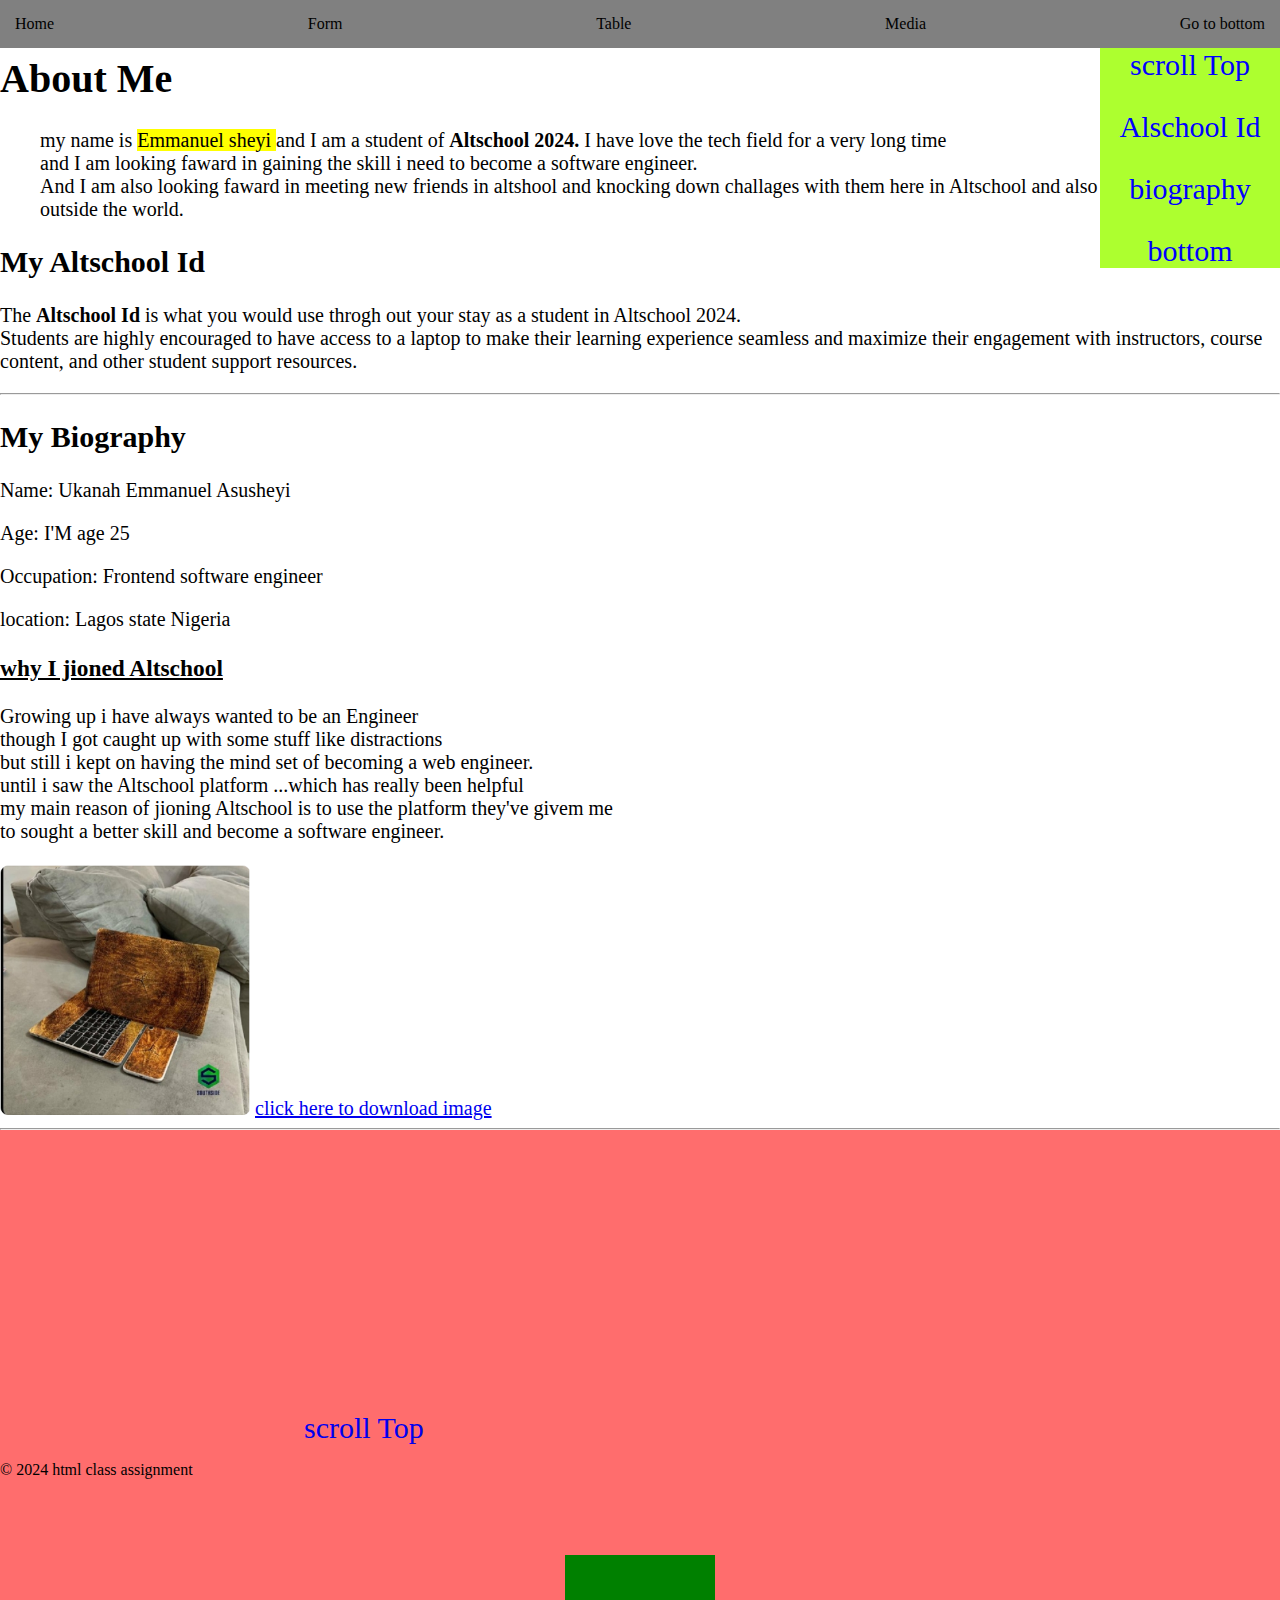
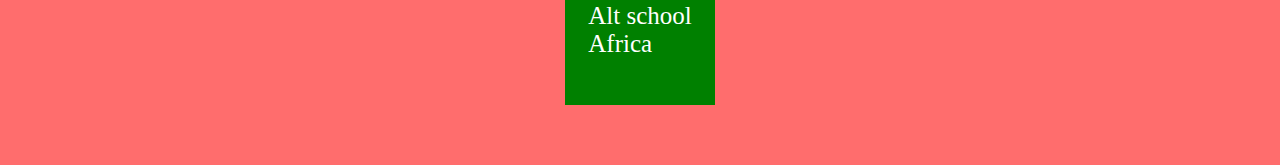
<file: index.html>
<!DOCTYPE html>
<html lang="en">
  <head>
    <meta charset="UTF-8" />
    <meta name="viewport" content="width=device-width, initial-scale=1.0" />
    <title>home page</title>
    <link rel="stylesheet" href="style.css">
  </head>
  <body>
    <div></div>
    <header id="top" >
      <div class="header">
        <a href="../index.html" class="nav">Home</a>
        <a href="../form page/" class="nav">Form</a>
        <a href="../table page/" class="nav">Table</a>
        <a href="../media page/" class="nav">Media</a>
        <a href="#bottom" class="nav">Go to bottom</a>
      </div>
     
      
      <nav class="navbar">
        <a href="#top" class="fragment">scroll Top</a> <br />
        <a href="#third" class="fragment">Alschool Id</a> <br />
        <a href="#sec" class="fragment">biography</a> <br />
        <a href="#bottom" class="fragment">bottom</a> <br />

      </nav>

      
    </header>

    <main>
      
<div class="any">
      <section >
        <h1>About Me</h1>
        <figure>
          <figcaption>
            <p >
              my name is <mark>Emmanuel sheyi </mark>and I am a student of
              <strong>Altschool 2024.</strong> I have love the tech field for a
              very long time <br />
              and I am looking faward in gaining the skill i need to become a
              software engineer.<br />
              And I am also looking faward in meeting new friends in altshool
              and knocking down challages with them here in Altschool and also
              outside the world.
            </p>
          </figcaption>
        </figure>
      </section>
      <section id="third" >
        <h2>My Altschool Id</h2>
        <p>
          The <b>Altschool Id </b>is what you would use throgh out your stay as
          a student in Altschool 2024.<br />
          Students are highly encouraged to have access to a laptop to make
          their learning experience seamless and maximize their engagement with
          instructors, course content, and other student support resources.
        </p> <hr/>
      </section>
  
   
      <section id="sec">
       
        <h2>My Biography</h2>
        <p>Name: Ukanah Emmanuel Asusheyi</p>
        <p>Age: I'M age 25</p>
        <p>Occupation: Frontend software engineer</p>
        <p>location: Lagos state Nigeria</p>
      </section>
      <section>
        <h3><u>why I jioned Altschool</u></h3>
        <p>Growing up i have always wanted to be an Engineer <br>
        though I got caught up with some stuff like distractions<br>
    but still i kept on having the mind set of becoming a web engineer.<br>
    until i saw the Altschool platform ...which has really been helpful<br>  
      my main reason of jioning Altschool is to use the platform they've givem me <br>
    to sought a better skill and become a software engineer. </p>

      </section>
      <section>
        
        <img src="./asset/image.png" alt="laptop" width="250">
        <a href="./asset/image.png" download>click here to download image</a>
    
      </section>
    </div>
    </main>

    <footer id="bottom">
      <hr />
      <iframe
        src="https://www.wikipedia.org/"
        frameborder="0"
        width="300"
        height="300"
      ></iframe>
      <a href="#top">scroll Top</a> <br />
      <p>&copy; 2024 html class assignment</p>
      <div class="div">
        <div class="border">Alt school <br>
          Africa
        </div>
      </div>
    </footer>
  </body>
</html>
</file>
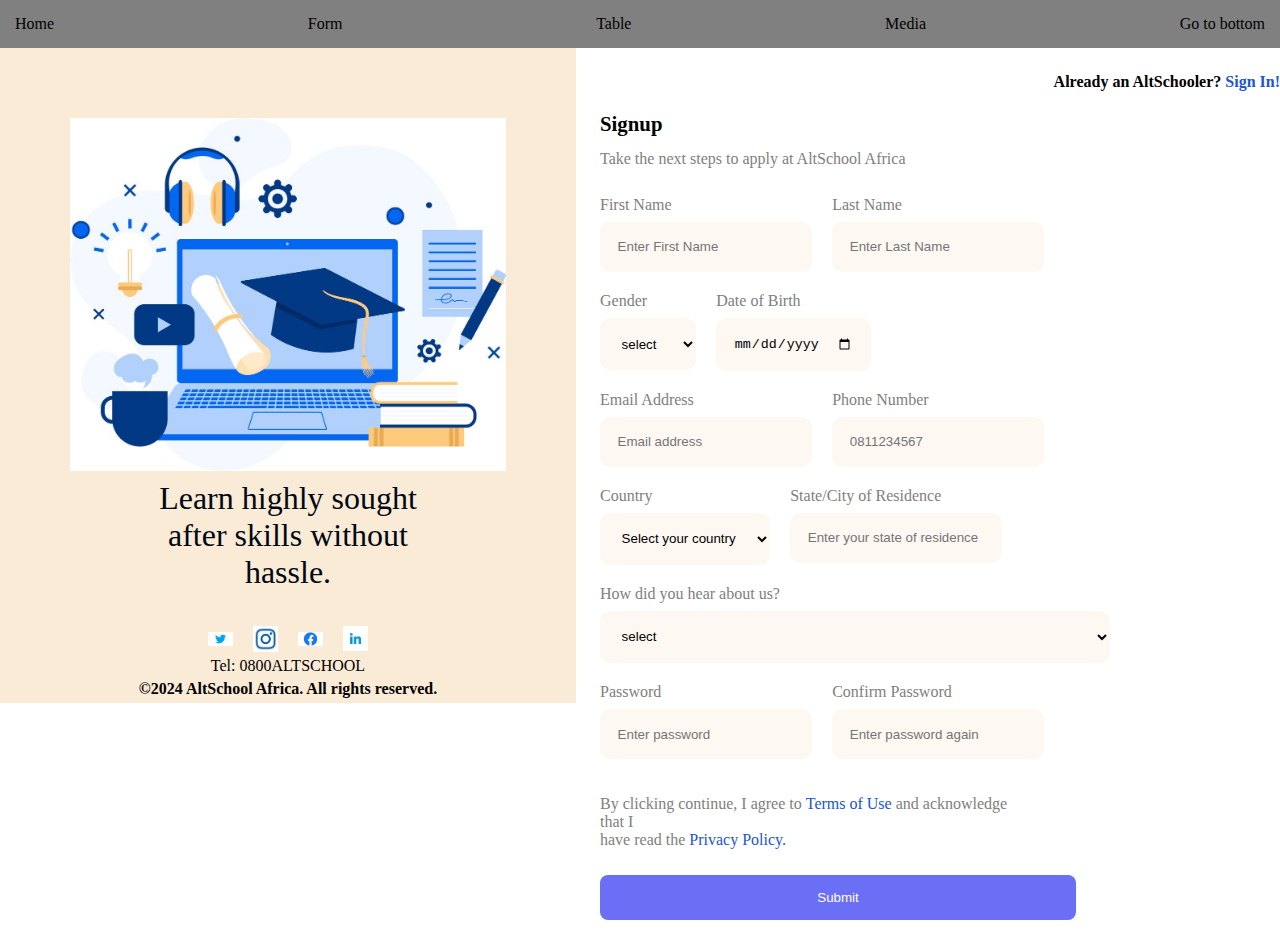
<file: form page/index.html>
<!DOCTYPE html>
<html lang="en">
  <head>
    <meta charset="UTF-8" />
    <meta name="viewport" content="width=device-width, initial-scale=1.0" />
    <title>form page</title>
    <link rel="stylesheet" href="../style.css" />
  </head>
  <body class="body">
    <div class="formContainer">
      <div class="header">
        <a href="../index.html" class="nav">Home</a>
        <a href="../form page/" class="nav">Form</a>
        <a href="../table page/" class="nav">Table</a>
        <a href="../media page/" class="nav">Media</a>
        <a href="#bottom" class="nav">Go to bottom</a>
      </div>

      <div class="formContentWrapper">
        <div class="formPicture">
          <div class="formImgDiv">
            <img
              src="../asset/WhatsApp Image 2024-08-19 at 19.43.52_be6b1983.jpg"
              class="formImg"
              alt="formImage"
            />
          </div>
          <div class="imageTexts">
            <div>
              <p class="learn">
                Learn highly sought <br />
                after skills without <br />
                hassle.
              </p>
            </div>
          </div>
          <div class="imgFooter">
            <div class="logoFooter">
              <img src="../asset/twitter.jpg" class="twitter" alt="twitter" />
              <img src="../asset/instagram.jpg" class="insta" alt="insta" />
              <img
                class="facebook"
                src="../asset/facebook.jpg"
                alt="facebook"
              />
              <img class="linkedin" src="../asset/linkdin.jpg" alt="linkedin" />
            </div>
            <p class="tel">Tel: 0800ALTSCHOOL</p>
            <p class="rightText">
              ©2024 AltSchool Africa. All rights reserved.
            </p>
          </div>
        </div>
        <div class="formContent">
          <div class="spanDiv">
            <span class="firstSpan"
              >Already an AltSchooler?
              <a href="" class="signLink">Sign In!</a></span
            >
          </div>
          <div class="signUpWrapper">
            <p class="pText">Signup</p>
            <p class="pNext">
              Take the next steps to apply at AltSchool Africa
            </p>
            <div class="mainForm">
              <form class="orignalForm">
                <div class="nameContainer">
                  <div class="NameLabel">
                    <label for="text" class="label">First Name</label>
                    <input
                      class="input"
                      type="text"
                      id="firstname"
                      placeholder="Enter First Name"
                    />
                  </div>
                  <div class="NameLabel">
                    <label for="text" class="label">Last Name</label>
                    <input
                      class="input"
                      type="text"
                      id="lastname"
                      placeholder="Enter Last Name"
                    />
                  </div>
                </div>
                <div class="nameContainer">
                  <div class="NameLabel">
                    <label for="text" class="label">Gender</label>
                    <select name="" id="" class="input">
                      <option value="">select</option>
                      <option value="">male</option>
                      <option value="">female</option>
                    </select>
                  </div>
                  <div class="NameLabel">
                    <label for="text" class="label">Date of Birth</label>
                    <input
                      class="input"
                      type="date"
                      id="lastname"
                      placeholder="Enter Last Name"
                    />
                  </div>
                </div>
                <div class="nameContainer">
                  <div class="NameLabel">
                    <label for="text" class="label">Email Address</label>
                    <input
                      class="input"
                      type="email"
                      id="firstname"
                      placeholder="Email address"
                    />
                  </div>
                  <div class="NameLabel">
                    <label for="text" class="label">Phone Number</label>
                    <input
                      class="input"
                      type="tel"
                      id="lastname"
                      placeholder="0811234567"
                    />
                  </div>
                </div>
                <div class="nameContainer">
                  <div class="NameLabel">
                    <label for="text" class="label">Country</label>
                    <select id="country" name="country" class="input">
                      <option value="">Select your country</option>
                      <option value="NGN">Nigeria</option>
                      <option value="US">United States</option>
                      <option value="CA">Canada</option>
                      <option value="GB">United Kingdom</option>
                      <option value="AU">Australia</option>
                      <option value="IN">India</option>
                    </select>
                  </div>
                  <div class="NameLabel">
                    <label for="text" class="label"
                      >State/City of Residence</label
                    >
                    <input
                      class="input"
                      type="text"
                      id="lastname"
                      placeholder="Enter your state of residence"
                      required
                    />
                  </div>
                </div>

                <div class="NameLabelSpecial">
                  <label for="text" class="label"
                    >How did you hear about us?</label
                  >
                  <select id="social media" name="social media" class="input">
                    <option value="">select</option>
                    <option value="Twitter">Twitter</option>
                    <option value="Facebook">Facebook</option>
                    <option value="Linkedin">Linkedin</option>
                    <option value="Youtube">Youtube</option>
                    <option value="Friend">Friend</option>
                    <option value="WhatsApp">Whatsaap</option>
                  </select>
                </div>
                <div class="nameContainer">
                  <div class="NameLabel">
                    <label for="text" class="label">Password</label>
                    <input
                      class="input"
                      type="password"
                      id="firstname"
                      placeholder="Enter password"
                      required
                    />
                  </div>
                  <div class="NameLabel">
                    <label for="password" class="label">Confirm Password</label>
                    <input
                      class="input"
                      type="password"
                      id="lastname"
                      placeholder="Enter password again"
                      required
                    />
                  </div>
                </div>
              </form>
            </div>
            <div class="temsOfUse">
              <p class="privacy">
                By clicking continue, I agree to
                <a
                  href="https://altschoolafrica.com/terms-and-conditions"
                  target="_blank"
                  class="lastP"
                  >Terms of Use</a
                >
                and acknowledge <br />
                that I <br />
                have read the
                <a
                  href="https://altschoolafrica.com/privacy-policy"
                  target="_blank"
                  class="lastP"
                  >Privacy Policy.</a
                >
              </p>
            </div>
            <div class="buttonDiv" id="bottom">
              <a href="">
                <button type="submit" class="button">Submit</button></a
              >
            </div>
          </div>
        </div>
      </div>
    </div>
  </body>
</html>
</file>
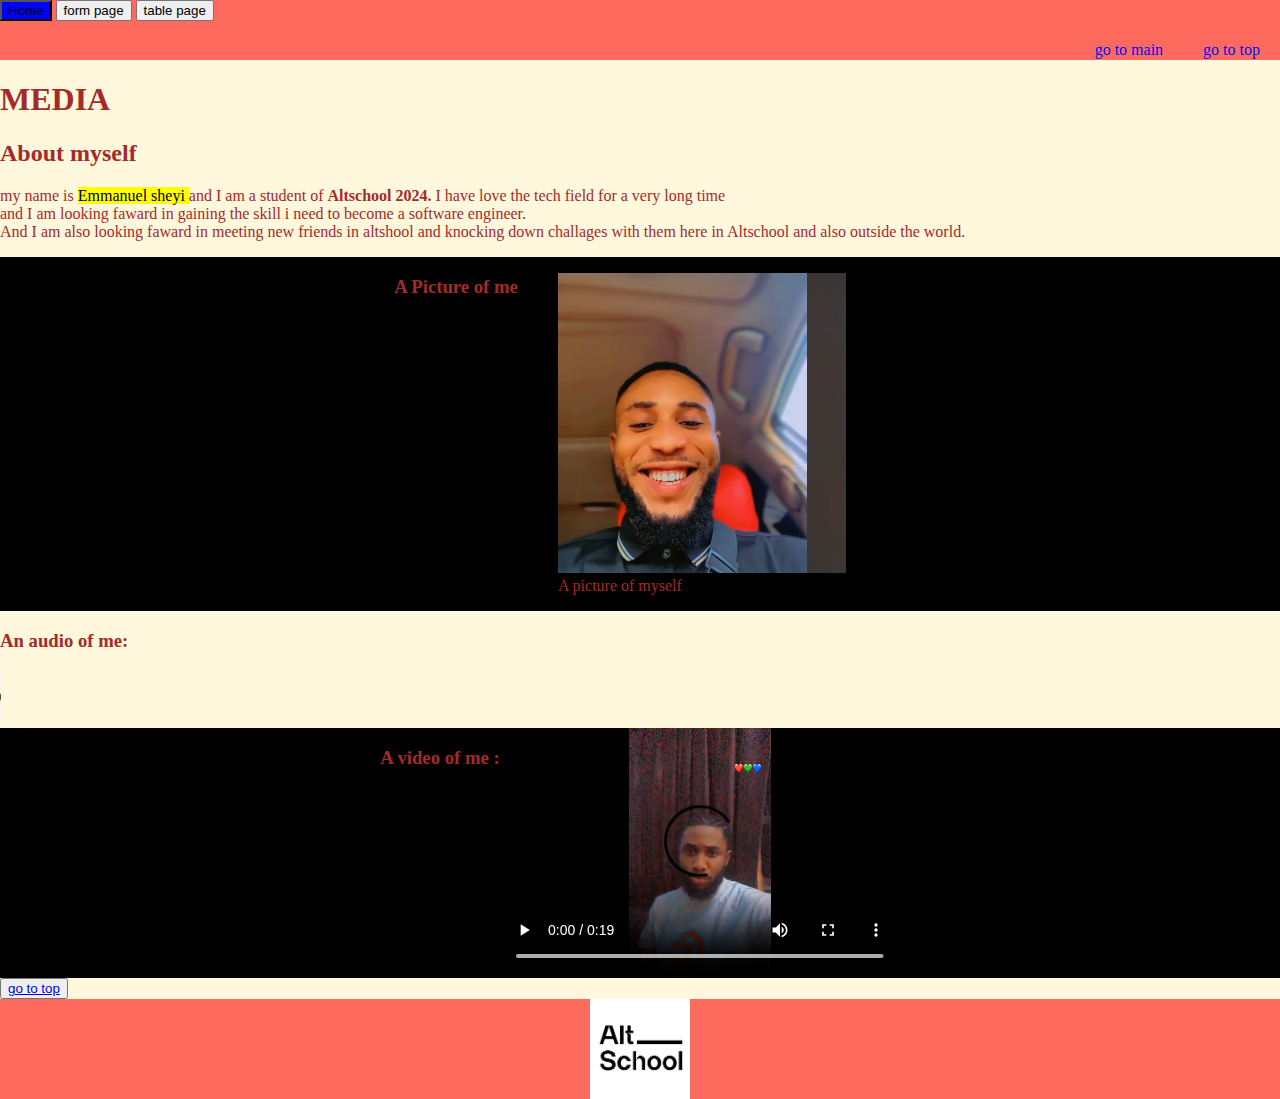
<file: media page/index.html>
<!DOCTYPE html>
<html lang="en">
  <head>
    <meta charset="UTF-8" />
    <meta name="viewport" content="width=device-width, initial-scale=1.0" />
    <title>media page</title>
    <link rel="stylesheet" href="../style.css">
  </head>
  <body class="mediabody">
    <header>
        <div>
            <nav class="media">
                <a href="../index.html"><button class="mediabutton">Home</button></a>
                <a href="../form page/"><button class="mediabutton">form page</button></a>
                <a href="../table page/"><button class="mediabutton">table page</button></a> <br>

                <!-- fragment identifier -->
                <a href="#top" class="medialink">  go to top</a>
                <a href="#main"  class="medialink">go to main</a><br>
            </nav>
        </div>
      <h1>MEDIA</h1>
      <section id="top">
        <h2>About myself</h2>
        <p>
          my name is <mark>Emmanuel sheyi </mark>and I am a student of
          <strong>Altschool 2024.</strong> I have love the tech field for a very
          long time <br />
          and I am looking faward in gaining the skill i need to become a
          software engineer.<br />
          And I am also looking faward in meeting new friends in altshool and
          knocking down challages with them here in Altschool and also outside
          the world.
        </p>
      </section>
    </header>
    <main id="main">
      <div class="mediapic">
        <h3>A Picture of me</h3>
      <section>
        <figure>
          <picture>
            <source media="(min-width: 650)" srcset="image.large.png">
            <source media="(min-width: 540)" srcset="image.medium.png">
            <source media="(min-width: 350)" srcset="image.small.png">

            <img src="../asset/slack.png" alt="a picture of me" height="300">
            <figcaption>A picture of myself</figcaption>
        </picture>
        </figure>
      </section>
    </div>

      <section>
        <h3>An audio of me:</h3>
        <audio controls>
            <source src="../asset/myvideo file.mp4" type="audio/mpeg">
            <source src="../asset/audio.mp3.ogg" type="audio/ogg">
            Your browser does not support the audio element.
        </audio>
      </section>
     
      <section>
        <div class="mediavideo">
        <h3>A video of me :</h3>
        <video width="400" height="250" controls>
            <source src="../asset/myvideo file.mp4" type="video/mp4">
            <source src="../asset/my video.mov" type="video/webm">
            Your browser does not support the video tag.
        </video></div>
      </section>
    
 <button><a href="#top"> go to top</a>
    </main>
    <footer class="mediafooter">
      <img src="../asset/altschool logo.png" alt="altschool logo" width="100px">
    </footer>
  </body>
</html>
</file>
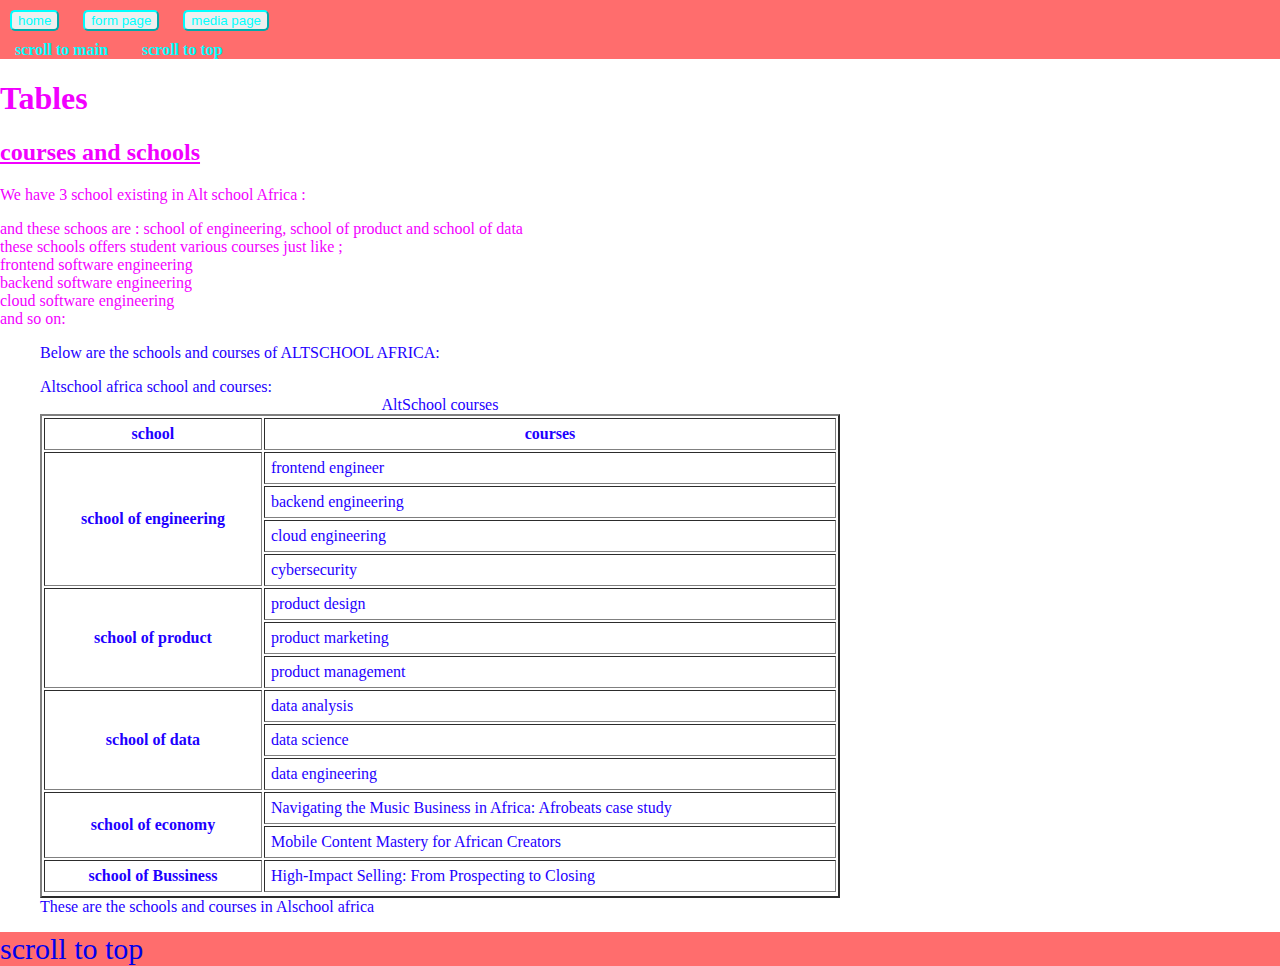
<file: table page/index.html>
<!DOCTYPE html>
<html lang="en">
<head>
    <meta charset="UTF-8">
    <meta name="viewport" content="width=device-width, initial-scale=1.0">
    <title>Tables page</title>
    <link rel="stylesheet" href="../style.css">
</head>
<body>
    <div id="link">
        <nav class="navtable">
            <a href="../index.html"><button class="link">home</button></a>
            <a href="../form page/"><button class="link">form page</button></a>
           <a href="../media page/" > <button class="link">media page</button></a><br>
            <a href="#table" class="link2">scroll to main</a> 
            <a href="#link" class="link2">scroll to top</a> 
        </nav>
    </div>
    <header class="table">
        <h1>Tables</h1>
        <h2><u>courses and schools</u></h2>
        <p>We have 3 school existing in Alt school Africa :</p>
        <p>and these schoos are : school of engineering, school of product  and school of data 
    <br>these schools  offers  student various courses just like ;<br>frontend software engineering <br>backend software engineering 
    <br>cloud software engineering <br>and so on: <br></on:br>
        </p>

    </header>
    <main class="headertable">
        <section id="table">
        <figure>
        <p>Below are the schools and courses of ALTSCHOOL AFRICA:</p>
        <table border="2" width="800"  cellpadding="6" >
            <caption>AltSchool courses</caption>
            <thead>
             <tr>
                <th>school</th>
                <th>courses</th>
             </tr>
            </thead>
            <tbody>
           <tr>
            <th rowspan="4">school of engineering</th>
            <td>frontend engineer</td>
           </tr>
           <tr>
            <td>backend engineering</td>
           </tr>
           <tr>
            <td>cloud engineering</td>
           </tr>
           <tr>
            <td>cybersecurity</td>
           </tr>
           <tr>
            <th rowspan="3">school of product</th>
            <td>product design</td>
           </tr>
           <tr>
            <td>product marketing</td>
           </tr>
           <tr>
            <td>product management</td>
           </tr>
           <tr>
            <th rowspan="3">school of data</th>
            <td> data analysis</td>
           </tr>
           <tr>
            <td>data science</td>
           </tr>
           <tr>
            <td>data engineering</td>
           </tr>
           <tr>
            <th rowspan="2">school of economy</th>
           <td>Navigating the Music Business in Africa: Afrobeats case study </td>
        </tr>
        <tr>
            <td>Mobile Content Mastery for African Creators</td>
        </tr>
        <tr>
            <th>school of Bussiness</th>
            <td>High-Impact Selling: From Prospecting to Closing </td>
        </tr>
            </tbody>
            <tfoot>
<tr>
    Altschool africa school and courses:
</tr>
            </tfoot>
        </table>
        <figcaption>These are the schools and courses in Alschool africa</figcaption>
    </figure>
</section>


    </main>
    <footer>
        <a href="#link">scroll to top</a> <br />
    </footer>

    
</body>
</html>
</file>
<file: style.css>
body{
    margin: 0;
}



    

.topB {
    background-color: rgba(255, 0, 0, 0.573);
    height: 80px;
    font-size: 15px;
    
}

   
   



.navbar {
 display: grid;
 background-color: greenyellow;
 width: 180px;
 height: 220px;
 text-align: center;
 font-size: 25px;
 float: right;
 

}
.fragment {
    text-decoration: none;
    color: blue;
    font-size: 30px;
}
.any{
    margin-top: -20px;
    color: black;
   font-size: 20px;
}
footer {
    background-color: rgba(255, 0, 0, 0.573);
}
footer a {
    font-size: 30px;
    text-decoration: none;
}
 .border { 
   width: 150px;
   height: 150px;
display: flex;
justify-content: center;
align-items: center;
color: white;
font-size: 25px;
background-color: green;
animation-name: spin;
animation-duration: 4s;
animation-iteration-count: infinite;
animation-direction: alternate-reverse;

}
.div {
    height: 30vh;
    display: flex;
    justify-content: center;
    align-items: center;
  
}
@keyframes spin {
    0%{
  
    }
    50%{
      transform: rotate(0);
      border-radius: 50%;
  
    }
    100%{
      transform: rotate(360deg);
      border-radius: 50%;
      scale: 2;
    }
  }



  
  
  


  .sub{
    text-decoration: none;
    color: white;
    display: flex;
    align-items: center;
    
  }

 

 
  
  
  


  .navtable{
    background-color: rgba(255, 0, 0, 0.573);
  }

.link {
  margin: 10px;
  color: aqua;
  border-radius: 5px;
  border-color: aqua;
}
.link:hover{
  background-color: black;
}
.link2{
  text-decoration: none;
  padding: 15px;
  font-weight: 800;
  color: aqua;
}
.headertable {
  color: rgb(30, 0, 255);
}
.table{
  color: rgb(242, 0, 255);
}

.media{
  background-color: rgba(255, 0, 0, 0.573);
  height: 60px;
}
.medialink{
  color: rgb(0, 17, 255);
  float: right;
  padding: 20px;
  text-decoration: none;
}

.mediabutton:hover{
  background-color: blue;
}

.mediabody{
  background-color: cornsilk;
  color: brown;
}

.mediapic{
  background-color: black;
  display: flex;
  justify-content: center;
}

.mediavideo{
  background-color: black;
  display: flex;
  justify-content: center;
}
.mediafooter{
 display: flex;
 justify-content: center;
 animation-name: slide;
 animation-duration: 2s;
 animation-timing-function: ease-in-out;
 animation-iteration-count: infinite;
}

@keyframes slide{
  0% {
    transform: translateX(0);
}
50% {
    transform: translateX(100px);
}
100% {
    transform: translateX(0);
}

}

/* form css */

.formContainer, .tableContainer {
  height: 100vh;
  display: flex;
  flex-direction: column;
}
.header {
  display: flex;
  flex-direction: row;
  justify-content: space-between;
  align-items: center;
  padding: 15px;
  background-color: gray;
}
.nav {
  text-decoration: none;
  color: black;
}
.formContentWrapper {
  width: 100%;
  display: flex;
}
.formPicture {
  width: 45%;
  height: max-content;
  background-color: antiquewhite;
  display: flex;
  flex-direction: column;
  overflow-y: auto;
}

.formImgDiv {
  padding-top: 70px;
padding-left: 70px;
padding-right: 70px;
padding-bottom: 5px;

}
.formImg {
  object-fit: contain;
  width: 100%;
 
 }
.imageTexts {
  display: flex;
  justify-content: center;
  text-align: center;
}
.learn {
  margin: 0;
  font-family: Georgia, 'Times New Roman', Times, serif;
  color: #000812;
  font-size: 2.0rem;
  text-align: center;
  margin-bottom: 25px;
 
}
.imgFooter {
  display: flex;
  flex-direction: column;
}
.logoFooter {
  display: flex;
  flex-direction: row;
  justify-content: center;
  align-items: center;
}
.twitter {
  padding-top: 10px;
padding-left: 10px;
padding-right: 10px;
padding-bottom: 5px;
width: 25px;
}
.insta {
  padding-top: 10px;
padding-left: 10px;
padding-right: 10px;
padding-bottom: 5px;
width: 25px;
}
.facebook {
  padding-top: 10px;
padding-left: 10px;
padding-right: 10px;
padding-bottom: 5px;
width: 25px;
}
.linkedin {
  padding-top: 10px;
padding-left: 10px;
padding-right: 10px;
padding-bottom: 5px;
width: 25px;
}
.tel {
  font-weight: 100;
  margin: 0;
  text-align: center;
}
.rightText {
  margin: 0;
  font-weight: 800;
  text-align: center;
  font-size: 1.0rem;
  padding-top: 5px;
  padding-bottom: 5px;

}
.spanDiv {
  display: flex;
  justify-content: flex-end;
  
}
.firstSpan {
  font-weight: 800;
  color: black;
  padding-top: 25px;
}

.formContent {
  width: 55%;
  background-color: white;
  flex-grow: 1;
  overflow-y: auto;
}
.signLink {
  text-decoration: none;
  color: rgb(32, 84, 210);;
}
.signUpWrapper {
  padding-left: 1.5rem;
}
.pText {
  font-weight: bolder;
  font-size: 1.3rem;
}
.pNext {
  font-weight: 100!important;
  line-height: 0.2rem;
  color: gray;
  
}
.orignalForm {
  display: flex;
  flex-direction: column;
  gap: 20px;
  padding-top: 20px;
}
.temsOfUse{
  padding-top: 20px
}
.privacy {
  color: gray;
  font-weight: 100;
}
.lastP {
  color: rgb(32, 84, 210);;
  text-decoration: none;
  font-size: 1.0rem;
}
.button {
  width: 70%;
  background-color: rgb(106, 111, 245);
  margin-bottom: 30px;
  padding: 15px;
  margin-top: 10px;
  text-align:center;
  border: none;
  border-radius: 8px;
  color: white;
}
 .input, .inputSpecial {
  padding: 1.1rem;
  border-radius: 10px;
  border: none;
  background-color: rgba(250, 235, 215, 0.336)
 }
 
.nameContainer {
  display: flex;
  gap: 20px;
}
.NameLabel {
  display: flex;
  flex-direction: column;
  gap: 8px;
}
.label {
  color: gray;
  font-weight: 100;
}
 .NameLabelSpecial {
  display: flex;
  flex-direction: column;
  gap: 8px;
  width: 75%;
} 
@media (max-width:700px) {
  .formPicture {
      display: none!important;
  }
}
.button:hover {
  background-color: blue;
}
.nav:hover {
  background-color: white;
  font-size: 30px;
}
</file>
